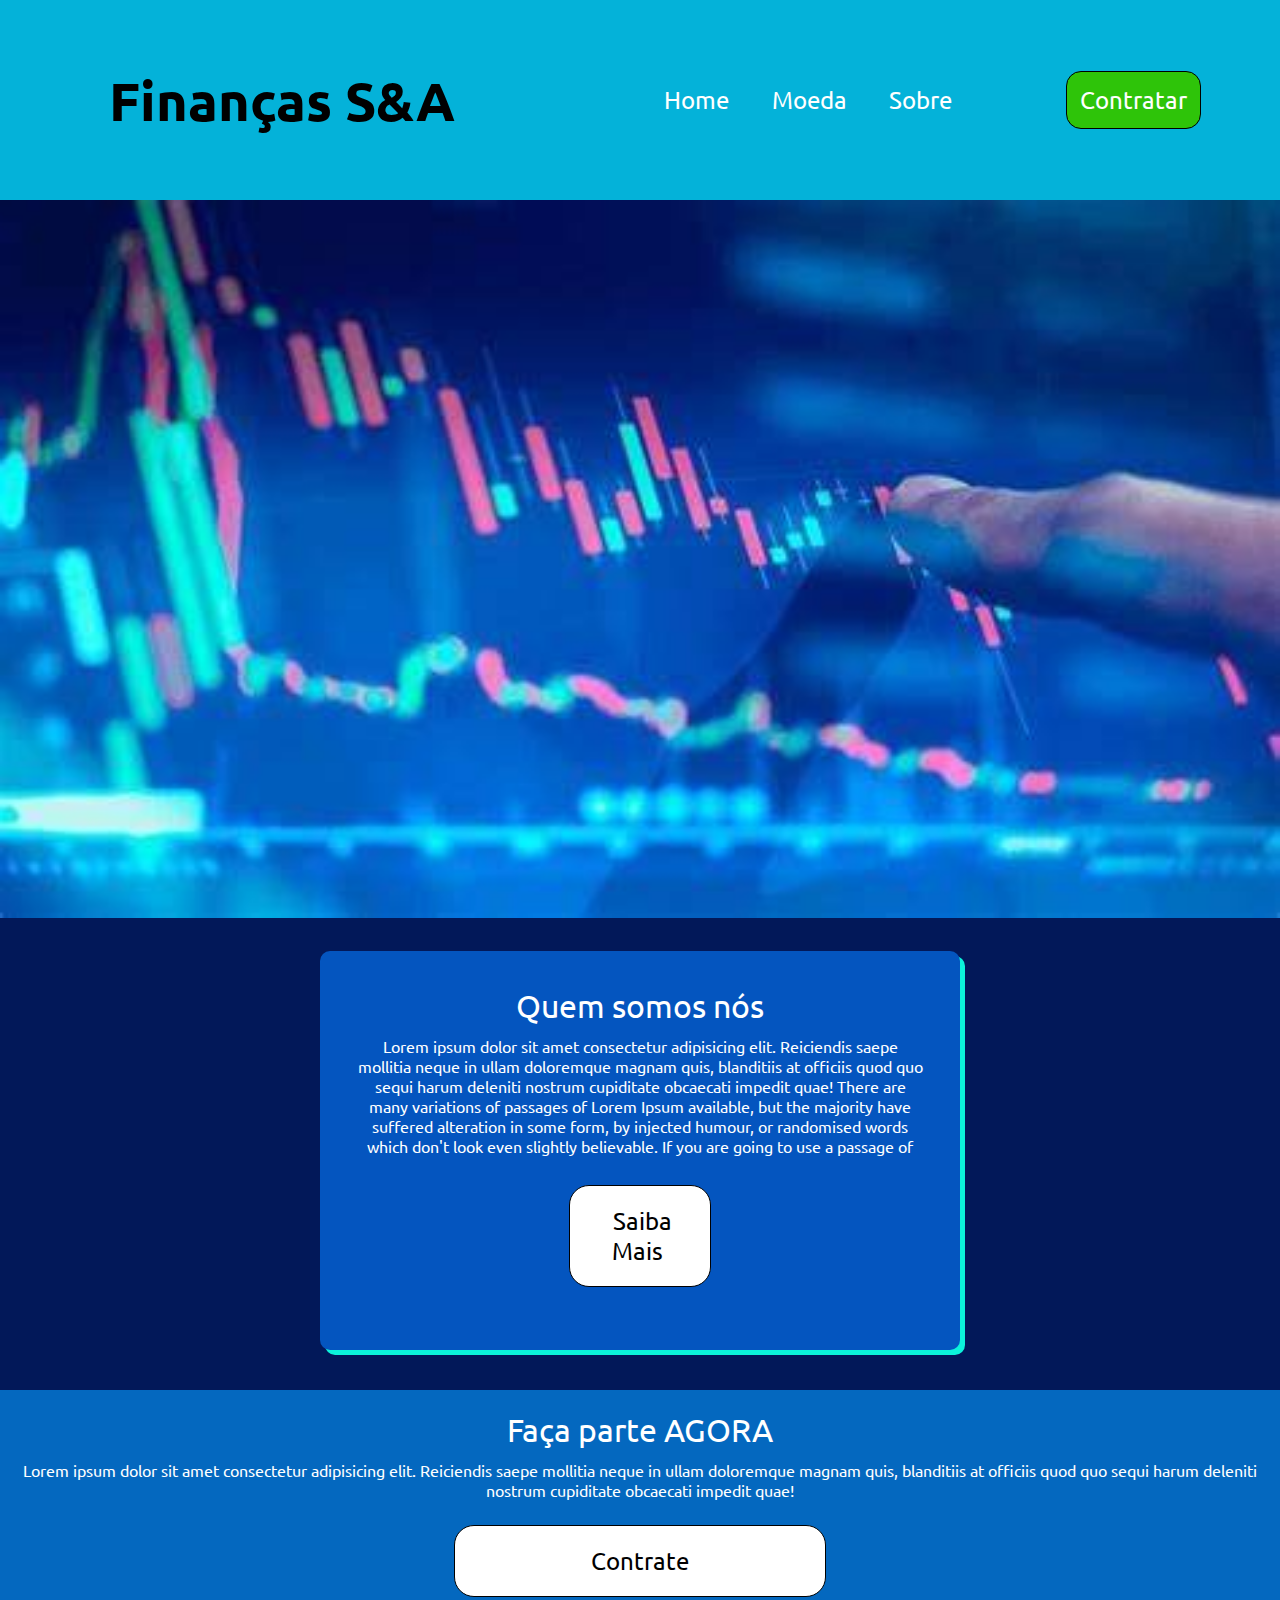
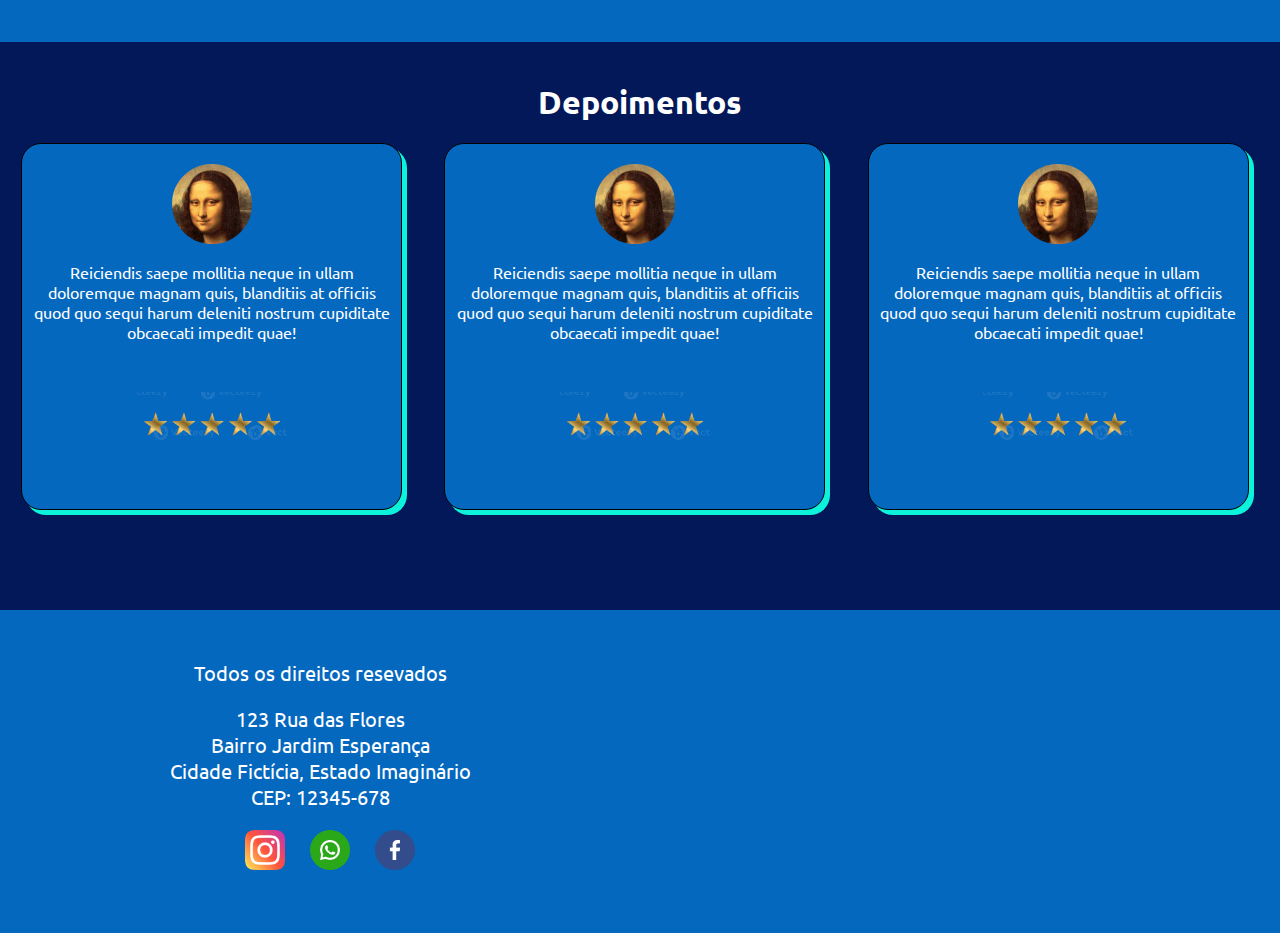
<file: index.html>
<!DOCTYPE html>
<html lang="pt-br">
<head>
    <meta charset="UTF-8">
    <meta name="viewport" content="width=device-width, initial-scale=1.0">
    <link rel="stylesheet" href="assets/css/style.css">
    <link rel="preconnect" href="https://fonts.googleapis.com">
    <link rel="preconnect" href="https://fonts.gstatic.com" crossorigin>
    <link href="https://fonts.googleapis.com/css2?family=Ubuntu&display=swap" rel="stylesheet">
    <title>Document</title>
</head>
<body>
    <section>
        <header>
                <div class="logo-box">
                    <h1 class="logo" href="index.html">Finanças S&A</h1>
                </div><!--logo-box-->
            <div class="menu">
                <a href="index.html">Home</a>
                <a href="moeda.html">Moeda</a>
                <a href="sobre.html">Sobre</a>
            </div><!--menu-->
            <div class="button">
                    <a href="cadrastro.html">Contratar</a>
            </div><!--button-->
        </header>
    </section>
    <img src="assets/img/OIP.jpg" alt="">
        <main>
            <div class="quem">
                <div id="conteudo" class="conteudo1">
                    <h1>Quem somos nós</h1>
                    <p>Lorem ipsum dolor sit amet consectetur adipisicing elit. Reiciendis saepe mollitia neque in ullam doloremque magnam quis, blanditiis at officiis quod quo sequi harum deleniti nostrum cupiditate obcaecati impedit quae!
                    
                    There are many variations of passages of Lorem Ipsum available, but the majority have suffered alteration in some form, by injected humour, or randomised words which don't look even slightly believable. If you are going to use a passage of 
                    </p>
                <div class = "saiba" >
                    <a href="sobre.html">Saiba Mais</a>
                </div><!--saiba-->
                </div><!--conteudo1-->
            </div><!--quem-->
        </main>
    </section>
    <section>
        <div class="contrate">
            <h1>Faça parte AGORA</h1>
            <p>Lorem ipsum dolor sit amet consectetur adipisicing elit. Reiciendis saepe mollitia neque in ullam doloremque magnam quis, blanditiis at officiis quod quo sequi harum deleniti nostrum cupiditate obcaecati impedit quae!
             </p>
        <div class="contrate-2">
            <a href="cadrastro.html">Contrate</a>
        </div><!--contrate-2-->
            </div>
        </div><!--contrate-->
    </section>
    <section class="section-depoimento">
        <h1>Depoimentos</h1>
        <div class="depoimentos">
            <div class="depoimento-single">
                <img class="rosto" src="assets/img/rosto2.png">
                <p>Reiciendis saepe mollitia neque in ullam doloremque magnam quis, blanditiis at officiis quod quo sequi harum deleniti nostrum cupiditate obcaecati impedit quae!</p>
                <img class="estrela" src="assets/img/five-stars-rating-icon-png.webp">
            </div><!--depoimento-single-->
            <div class="depoimento-single">
                <img class="rosto" src="assets/img/rosto2.png">
                <p>Reiciendis saepe mollitia neque in ullam doloremque magnam quis, blanditiis at officiis quod quo sequi harum deleniti nostrum cupiditate obcaecati impedit quae!</p>
                <img class="estrela" src="assets/img/five-stars-rating-icon-png.webp">
            </div><!--depoimento-single-->
            <div class="depoimento-single">
                <img class="rosto" src="assets/img/rosto2.png">
                <p>Reiciendis saepe mollitia neque in ullam doloremque magnam quis, blanditiis at officiis quod quo sequi harum deleniti nostrum cupiditate obcaecati impedit quae!</p>
                <img class="estrela" src="assets/img/five-stars-rating-icon-png.webp">
            </div><!--depoimento-single-->
        </div><!--depoimento-->
    </section><!--section-depoimento-->
    <section>
        <footer class="footer">
            <div class="direitos">
                <p>Todos os direitos resevados</p>
                <p>
                    123 Rua das Flores<br>
                    Bairro Jardim Esperança<br>
                    Cidade Fictícia, Estado Imaginário<br>
                    CEP: 12345-678
                   
                </p>
                <img src="assets/img/instagram.png" alt="">
                <img src="assets/img/whatsapp.png" alt="">
                <img src="assets/img/facebook.png" alt="">
            </div>
            <div class="div-mapa">
               
                <iframe class="mapa" src="https://www.google.com/maps/embed?pb=!1m18!1m12!1m3!1d3958.2494403070264!2d-35.87809155198427!3d-7.212360591231671!2m3!1f0!2f0!3f0!3m2!1i1024!2i768!4f13.1!3m3!1m2!1s0x7ac1fabeef67453%3A0xe8b345bc34aba887!2sR.%20Dr.%20Raif%20Ramalho%2C%2060%20-%20Jardim%20Tavares%2C%20Campina%20Grande%20-%20PB%2C%2058402-025!5e0!3m2!1spt-BR!2sbr!4v1694981838675!5m2!1spt-BR!2sbr" width="600" height="450" style="border:0;" allowfullscreen="" loading="lazy" referrerpolicy="no-referrer-when-downgrade"></iframe>
                
            </div>
        </footer>
    </section>
</body>
</html>
</file>
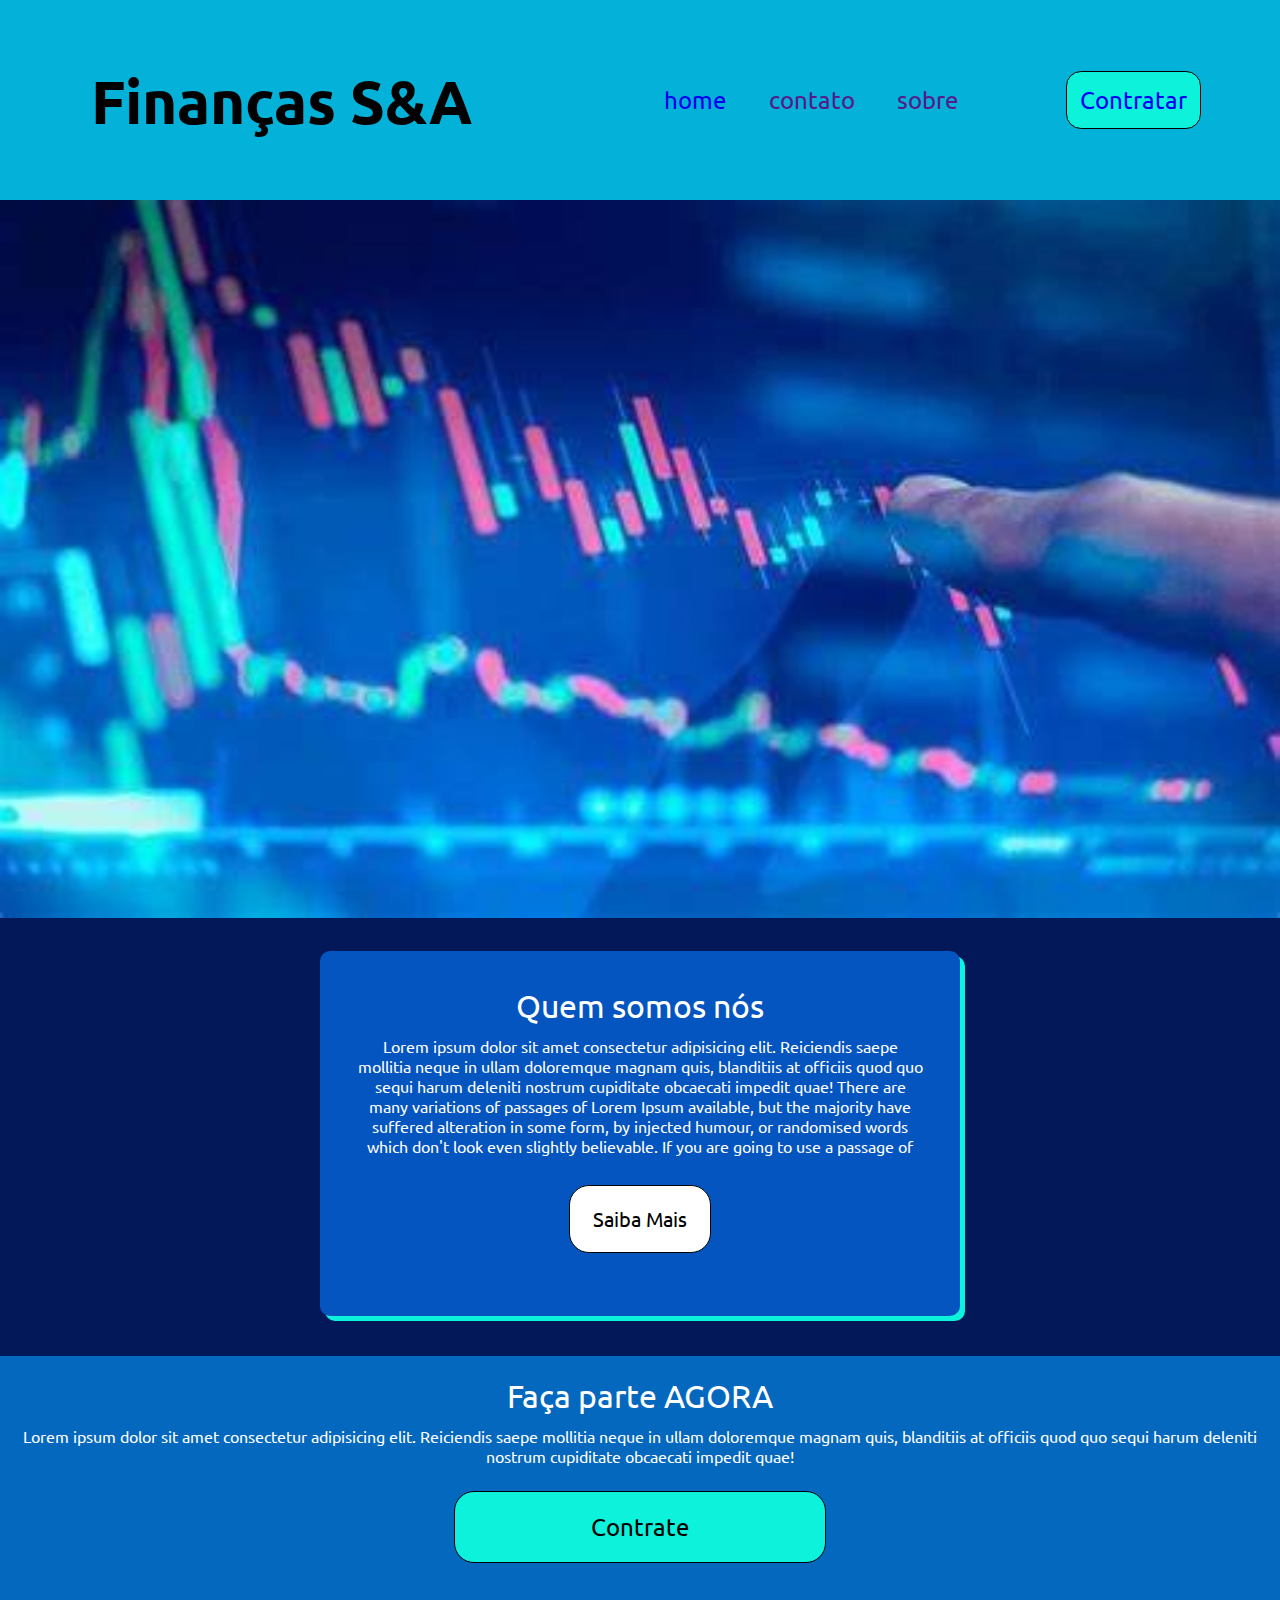
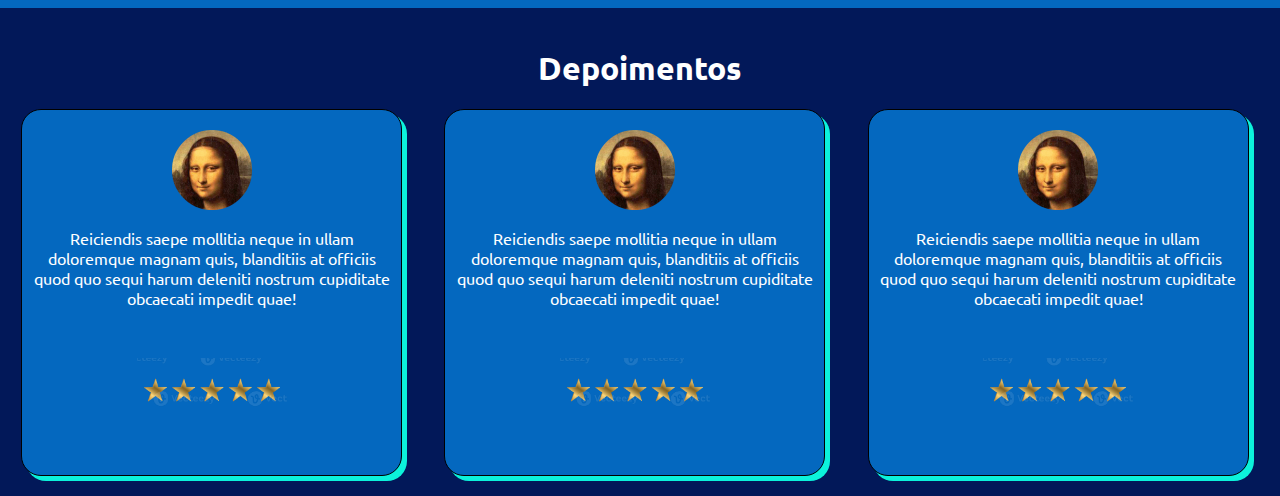
<file: financaS-A-main/fi/index.html>
<!DOCTYPE html>
<html lang="en">
<head>
    <meta charset="UTF-8">
    <meta name="viewport" content="width=device-width, initial-scale=1.0">
    <link rel="stylesheet" href="assets/css/style.css">
    <link rel="preconnect" href="https://fonts.googleapis.com">
    <link rel="preconnect" href="https://fonts.gstatic.com" crossorigin>
    <link href="https://fonts.googleapis.com/css2?family=Ubuntu&display=swap" rel="stylesheet">
    <title>Document</title>
</head>
<body>
    <section>
        <header>
                <div class="logo-box">
                    <h1 class="logo">Finanças S&A</h1>
                </div><!--logo-box-->
            <div class="menu">
                <a href="index.html">home</a>
                <a href="">contato</a>
                <a href="">sobre</a>
            </div><!--menu-->
            <div class="button">
                    <a href="contato.html">Contratar</a>
            </div><!--button-->
        </header>
    </section>
    <img src="assets/img/OIP.jpg" alt="">
        <main>
            <div class="quem">
                <div id="conteudo" class="conteudo1">
                    <h1>Quem somos nós</h1>
                    <p>Lorem ipsum dolor sit amet consectetur adipisicing elit. Reiciendis saepe mollitia neque in ullam doloremque magnam quis, blanditiis at officiis quod quo sequi harum deleniti nostrum cupiditate obcaecati impedit quae!
                    
                    There are many variations of passages of Lorem Ipsum available, but the majority have suffered alteration in some form, by injected humour, or randomised words which don't look even slightly believable. If you are going to use a passage of 
                    </p>
                <div class = "saiba">
                    Saiba Mais
                </div><!--saiba-->
                </div><!--conteudo1-->
            </div><!--quem-->
        </main>
    </section>
    <section>
        <div class="contrate">
            <h1>Faça parte AGORA</h1>
            <p>Lorem ipsum dolor sit amet consectetur adipisicing elit. Reiciendis saepe mollitia neque in ullam doloremque magnam quis, blanditiis at officiis quod quo sequi harum deleniti nostrum cupiditate obcaecati impedit quae!
             </p>
        <div class="contrate-2">
            <a>Contrate</a>
        </div><!--contrate-2-->
            </div>
        </div><!--contrate-->
    </section>
    <section class="section-depoimento">
        <h1>Depoimentos</h1>
        <div class="depoimentos">
            <div class="depoimento-single">
                <img class="rosto" src="assets/img/rosto2.png">
                <p>Reiciendis saepe mollitia neque in ullam doloremque magnam quis, blanditiis at officiis quod quo sequi harum deleniti nostrum cupiditate obcaecati impedit quae!</p>
                <img class="estrela" src="assets/img/five-stars-rating-icon-png.webp">
            </div><!--depoimento-single-->
            <div class="depoimento-single">
                <img class="rosto" src="assets/img/rosto2.png">
                <p>Reiciendis saepe mollitia neque in ullam doloremque magnam quis, blanditiis at officiis quod quo sequi harum deleniti nostrum cupiditate obcaecati impedit quae!</p>
                <img class="estrela" src="assets/img/five-stars-rating-icon-png.webp">
            </div><!--depoimento-single-->
            <div class="depoimento-single">
                <img class="rosto" src="assets/img/rosto2.png">
                <p>Reiciendis saepe mollitia neque in ullam doloremque magnam quis, blanditiis at officiis quod quo sequi harum deleniti nostrum cupiditate obcaecati impedit quae!</p>
                <img class="estrela" src="assets/img/five-stars-rating-icon-png.webp">
            </div><!--depoimento-single-->
        </div><!--depoimento-->
    </section><!--section-depoimento-->
    <section>
        <footer>

        </footer>
    </section>
</body>
</html>
</file>
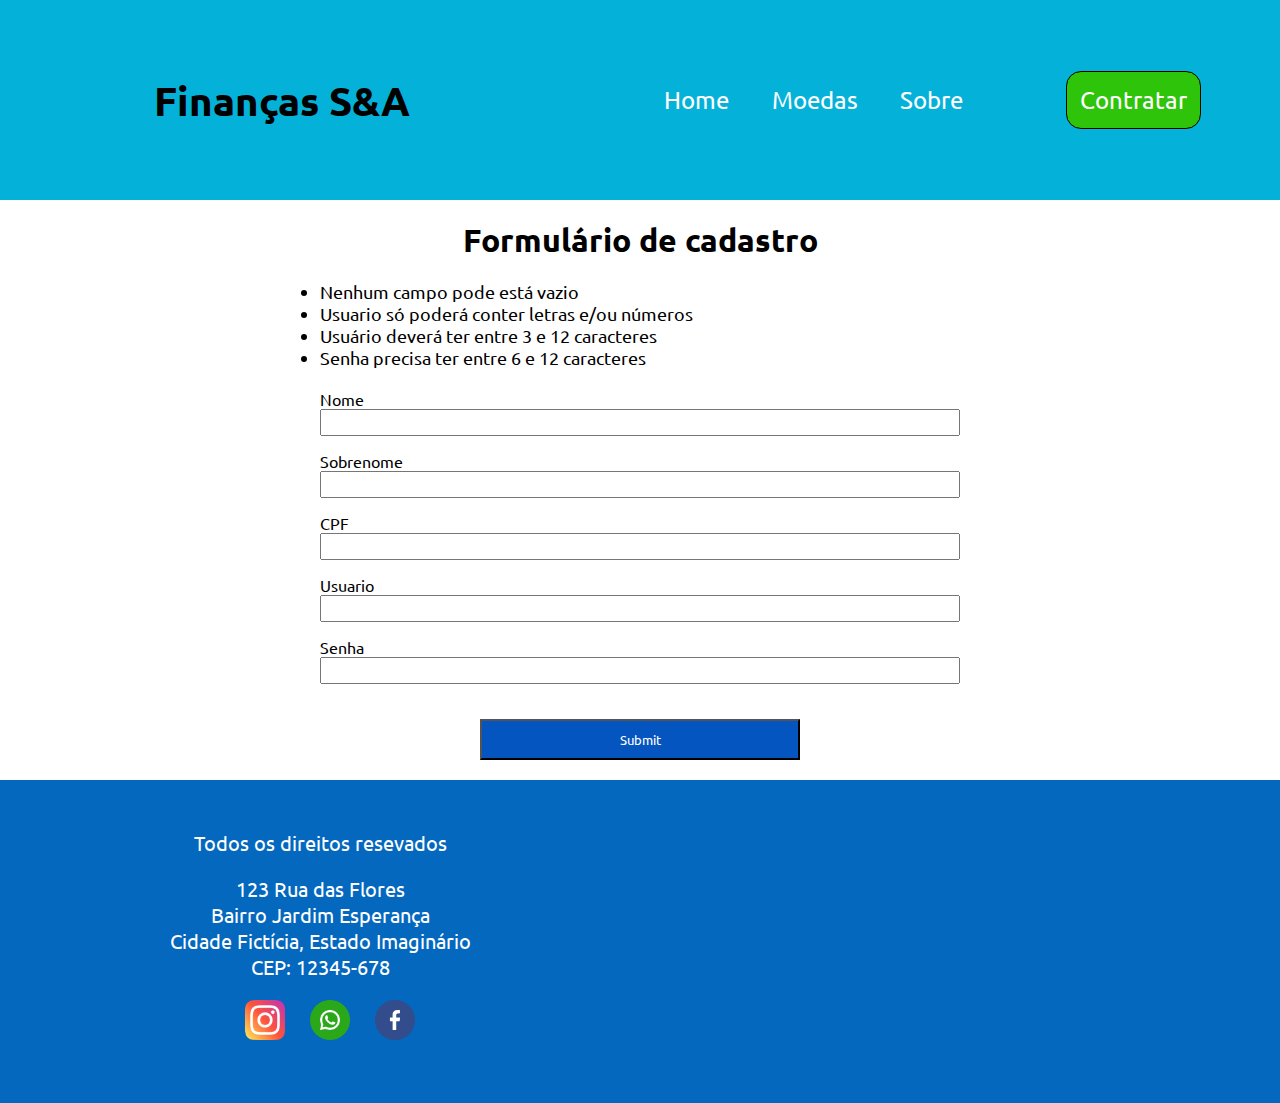
<file: cadrastro.html>
<!DOCTYPE html>
<html lang="pt-br">
<head>
    <meta charset="UTF-8">
    <meta name="viewport" content="width=device-width, initial-scale=1.0">
    <link rel="stylesheet" href="./assets/css/cadastro.css">
    <link href="https://fonts.googleapis.com/css2?family=Ubuntu&display=swap" rel="stylesheet">
    <title>Document</title>
</head>
<body >
    <header>
        <div class="logo-box">
            <h1 class="logo" href="index.html">Finanças S&A</h1>
        </div><!--logo-box-->
        <div class="menu">
            <a href="index.html">Home</a>
            <a href="moeda.html">Moedas</a>
            <a href="sobre.html">Sobre</a>
        </div><!--menu-->
        <div class="button">
                <a href="cadrastro.html">Contratar</a>
        </div><!--button-->
    </header>
    <main>
        <h1>Formulário de cadastro</h1>
        <ul>
            <li>Nenhum campo pode está vazio</li>
            <li>Usuario só poderá conter letras e/ou números</li>
            <li>Usuário deverá ter entre 3 e 12 caracteres</li>
            <li>Senha precisa ter entre 6 e 12 caracteres</li>
        </ul>
        <form action="/" method="post" class="form">
            <label>Nome</label>
            <input type="text" class="name valid">
            <label>Sobrenome</label>
            <input type="text" class="last-name valid">
            <label>CPF</label>
            <input type="text" class="cpf valid">
            <label>Usuario</label>
            <input type="text" class="user valid">
            <label>Senha</label>
            <input type="password" class="password valid">
            <button type="submit" class="submit">Submit</button>
            
            <script src="./assets/js/validaCPF.js"></script>
            <script src="./assets/js/main.js"></script>

        </form>
    </main>
    <section>
        <footer class="footer">
            <div class="direitos">
                <p>Todos os direitos resevados</p>
                <p>
                    123 Rua das Flores<br>
                    Bairro Jardim Esperança<br>
                    Cidade Fictícia, Estado Imaginário<br>
                    CEP: 12345-678
                   
                </p>
                <img src="assets/img/instagram.png" alt="">
                <img src="assets/img/whatsapp.png" alt="">
                <img src="assets/img/facebook.png" alt="">
            </div>
            <div class="div-mapa">
               
                <iframe class="mapa" src="https://www.google.com/maps/embed?pb=!1m18!1m12!1m3!1d3958.2494403070264!2d-35.87809155198427!3d-7.212360591231671!2m3!1f0!2f0!3f0!3m2!1i1024!2i768!4f13.1!3m3!1m2!1s0x7ac1fabeef67453%3A0xe8b345bc34aba887!2sR.%20Dr.%20Raif%20Ramalho%2C%2060%20-%20Jardim%20Tavares%2C%20Campina%20Grande%20-%20PB%2C%2058402-025!5e0!3m2!1spt-BR!2sbr!4v1694981838675!5m2!1spt-BR!2sbr" width="600" height="450" style="border:0;" allowfullscreen="" loading="lazy" referrerpolicy="no-referrer-when-downgrade"></iframe>
                
            </div>
        </footer>
</body>
</html>
</file>
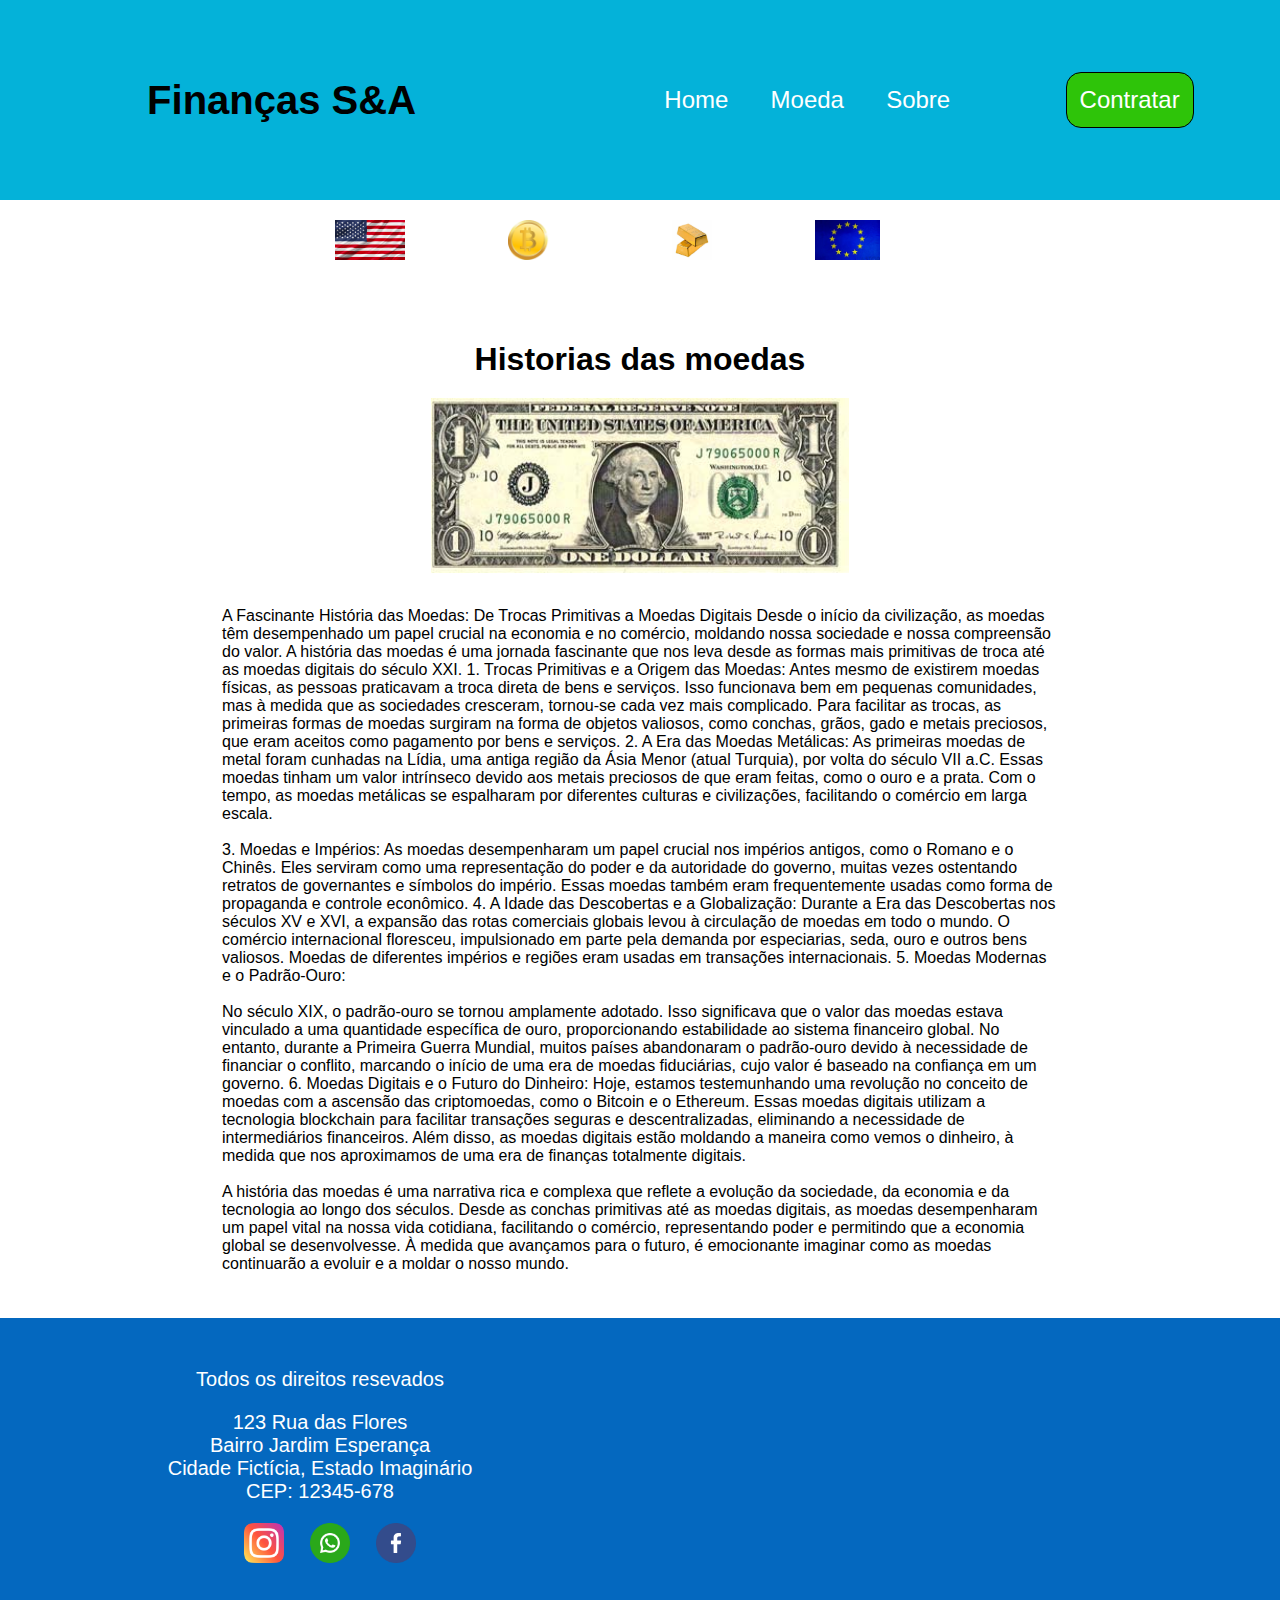
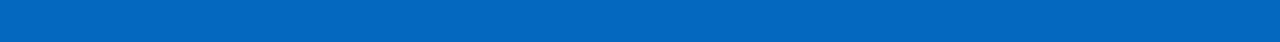
<file: moeda.html>
<!DOCTYPE html>
<html lang="en">
<head>
    <meta charset="UTF-8">
    <meta name="viewport" content="width=device-width, initial-scale=1.0">
    <link rel="stylesheet" href="./assets/css/contato.css">
    <title>Document</title>
</head>
<body>
    <header>
        <div class="logo-box">
            <h1 class="logo" href="index.html">Finanças S&A</h1>
        </div><!--logo-box-->
        <div class="menu">
            <a href="index.html">Home</a>
            <a href="moeda.html">Moeda</a>
            <a href="sobre.html">Sobre</a>
        </div><!--menu-->
        <div class="button">
                <a href="cadrastro.html">Contratar</a>
        </div><!--button-->
    </header>
    <main>
        <section class="conteiner">
            <div class="valor">
                <div class="valor-single">
                    <img src="assets/img/usa.jpg" alt="" class="bandeira">
                    <a href="https://dolarhoje.com/" class="dolar-hoje-button moeda" data-currency="dolar" target="_blank" title="Cotação do Dólar Hoje">Dólar Hoje</a><script async src="//dolarhoje-widgets.s3.amazonaws.com/button.js"></script>
                </div>
                <div class="valor-single">
                    <img src="assets/img/bitcoin.png" alt="" class="bandeira">
                    <a href="https://dolarhoje.com/bitcoin-hoje/" class="dolar-hoje-button" data-currency="bitcoin" target="_blank" title="Cotação do Bitcoin Hoje">Bitcoin Hoje</a><script async src="//dolarhoje-widgets.s3.amazonaws.com/button.js" charset="utf-8"></script>
                </div>
                <div class="valor-single">
                    <img src="assets/img/ouro.jpeg" alt="" class="bandeira">
                    <a href="https://dolarhoje.com/ouro-hoje/" class="dolar-hoje-button" data-currency="ouro" target="_blank" title="Cotação do Ouro Hoje">Ouro Hoje</a><script async src="//dolarhoje-widgets.s3.amazonaws.com/button.js" charset="utf-8"></script>
                </div>
                <div class="valor-single">
                    <img src="assets/img/uniao eurpoeia.jpeg" alt="" class="bandeira">
                    <a href="https://dolarhoje.com/euro-hoje/" class="dolar-hoje-button" data-currency="euro" target="_blank" title="Cotação do Euro Hoje">Euro Hoje</a><script async src="//dolarhoje-widgets.s3.amazonaws.com/button.js" charset="utf-8"></script>
                </div>
            </div>
        </section>
           
            <div class="historia">
                <h1>Historias das moedas</h1>
                <div class="moeda-conteiner"><img src="assets/img/moeda3.jpeg" class="moeda" alt=""></div>
                <p>A Fascinante História das Moedas: De Trocas Primitivas a Moedas Digitais
                    Desde o início da civilização, as moedas têm desempenhado um papel crucial na economia e no comércio, moldando nossa sociedade e nossa compreensão do valor. A história das moedas é uma jornada fascinante que nos leva desde as formas mais primitivas de troca até as moedas digitais do século XXI.
                
                    1. Trocas Primitivas e a Origem das Moedas:
                
                    Antes mesmo de existirem moedas físicas, as pessoas praticavam a troca direta de bens e serviços. Isso funcionava bem em pequenas comunidades, mas à medida que as sociedades cresceram, tornou-se cada vez mais complicado. Para facilitar as trocas, as primeiras formas de moedas surgiram na forma de objetos valiosos, como conchas, grãos, gado e metais preciosos, que eram aceitos como pagamento por bens e serviços.
                
                    2. A Era das Moedas Metálicas:
                
                    As primeiras moedas de metal foram cunhadas na Lídia, uma antiga região da Ásia Menor (atual Turquia), por volta do século VII a.C. Essas moedas tinham um valor intrínseco devido aos metais preciosos de que eram feitas, como o ouro e a prata. Com o tempo, as moedas metálicas se espalharam por diferentes culturas e civilizações, facilitando o comércio em larga escala.<br><br>
                
                    3. Moedas e Impérios:
                
                    As moedas desempenharam um papel crucial nos impérios antigos, como o Romano e o Chinês. Eles serviram como uma representação do poder e da autoridade do governo, muitas vezes ostentando retratos de governantes e símbolos do império. Essas moedas também eram frequentemente usadas como forma de propaganda e controle econômico.
                
                    4. A Idade das Descobertas e a Globalização:
                
                    Durante a Era das Descobertas nos séculos XV e XVI, a expansão das rotas comerciais globais levou à circulação de moedas em todo o mundo. O comércio internacional floresceu, impulsionado em parte pela demanda por especiarias, seda, ouro e outros bens valiosos. Moedas de diferentes impérios e regiões eram usadas em transações internacionais.
                
                    5. Moedas Modernas e o Padrão-Ouro:<br><br>
                
                    No século XIX, o padrão-ouro se tornou amplamente adotado. Isso significava que o valor das moedas estava vinculado a uma quantidade específica de ouro, proporcionando estabilidade ao sistema financeiro global. No entanto, durante a Primeira Guerra Mundial, muitos países abandonaram o padrão-ouro devido à necessidade de financiar o conflito, marcando o início de uma era de moedas fiduciárias, cujo valor é baseado na confiança em um governo.
                
                    6. Moedas Digitais e o Futuro do Dinheiro:
                
                    Hoje, estamos testemunhando uma revolução no conceito de moedas com a ascensão das criptomoedas, como o Bitcoin e o Ethereum. Essas moedas digitais utilizam a tecnologia blockchain para facilitar transações seguras e descentralizadas, eliminando a necessidade de intermediários financeiros. Além disso, as moedas digitais estão moldando a maneira como vemos o dinheiro, à medida que nos aproximamos de uma era de finanças totalmente digitais. <br><br>
                
                    A história das moedas é uma narrativa rica e complexa que reflete a evolução da sociedade, da economia e da tecnologia ao longo dos séculos. Desde as conchas primitivas até as moedas digitais, as moedas desempenharam um papel vital na nossa vida cotidiana, facilitando o comércio, representando poder e permitindo que a economia global se desenvolvesse. À medida que avançamos para o futuro, é emocionante imaginar como as moedas continuarão a evoluir e a moldar o nosso mundo.</p>
            </div>
        </section>
    </main>
    <section>
        <footer class="footer">
            <div class="direitos">
                <p>Todos os direitos resevados</p>
                <p>
                    123 Rua das Flores<br>
                    Bairro Jardim Esperança<br>
                    Cidade Fictícia, Estado Imaginário<br>
                    CEP: 12345-678
                   
                </p>
                <img src="assets/img/instagram.png" alt="">
                <img src="assets/img/whatsapp.png" alt="">
                <img src="assets/img/facebook.png" alt="">
            </div>
            <div class="div-mapa">
               
                <iframe class="mapa" src="https://www.google.com/maps/embed?pb=!1m18!1m12!1m3!1d3958.2494403070264!2d-35.87809155198427!3d-7.212360591231671!2m3!1f0!2f0!3f0!3m2!1i1024!2i768!4f13.1!3m3!1m2!1s0x7ac1fabeef67453%3A0xe8b345bc34aba887!2sR.%20Dr.%20Raif%20Ramalho%2C%2060%20-%20Jardim%20Tavares%2C%20Campina%20Grande%20-%20PB%2C%2058402-025!5e0!3m2!1spt-BR!2sbr!4v1694981838675!5m2!1spt-BR!2sbr" width="600" height="450" style="border:0;" allowfullscreen="" loading="lazy" referrerpolicy="no-referrer-when-downgrade"></iframe>
                
            </div>
        </footer>
</body>
</html>
</file>
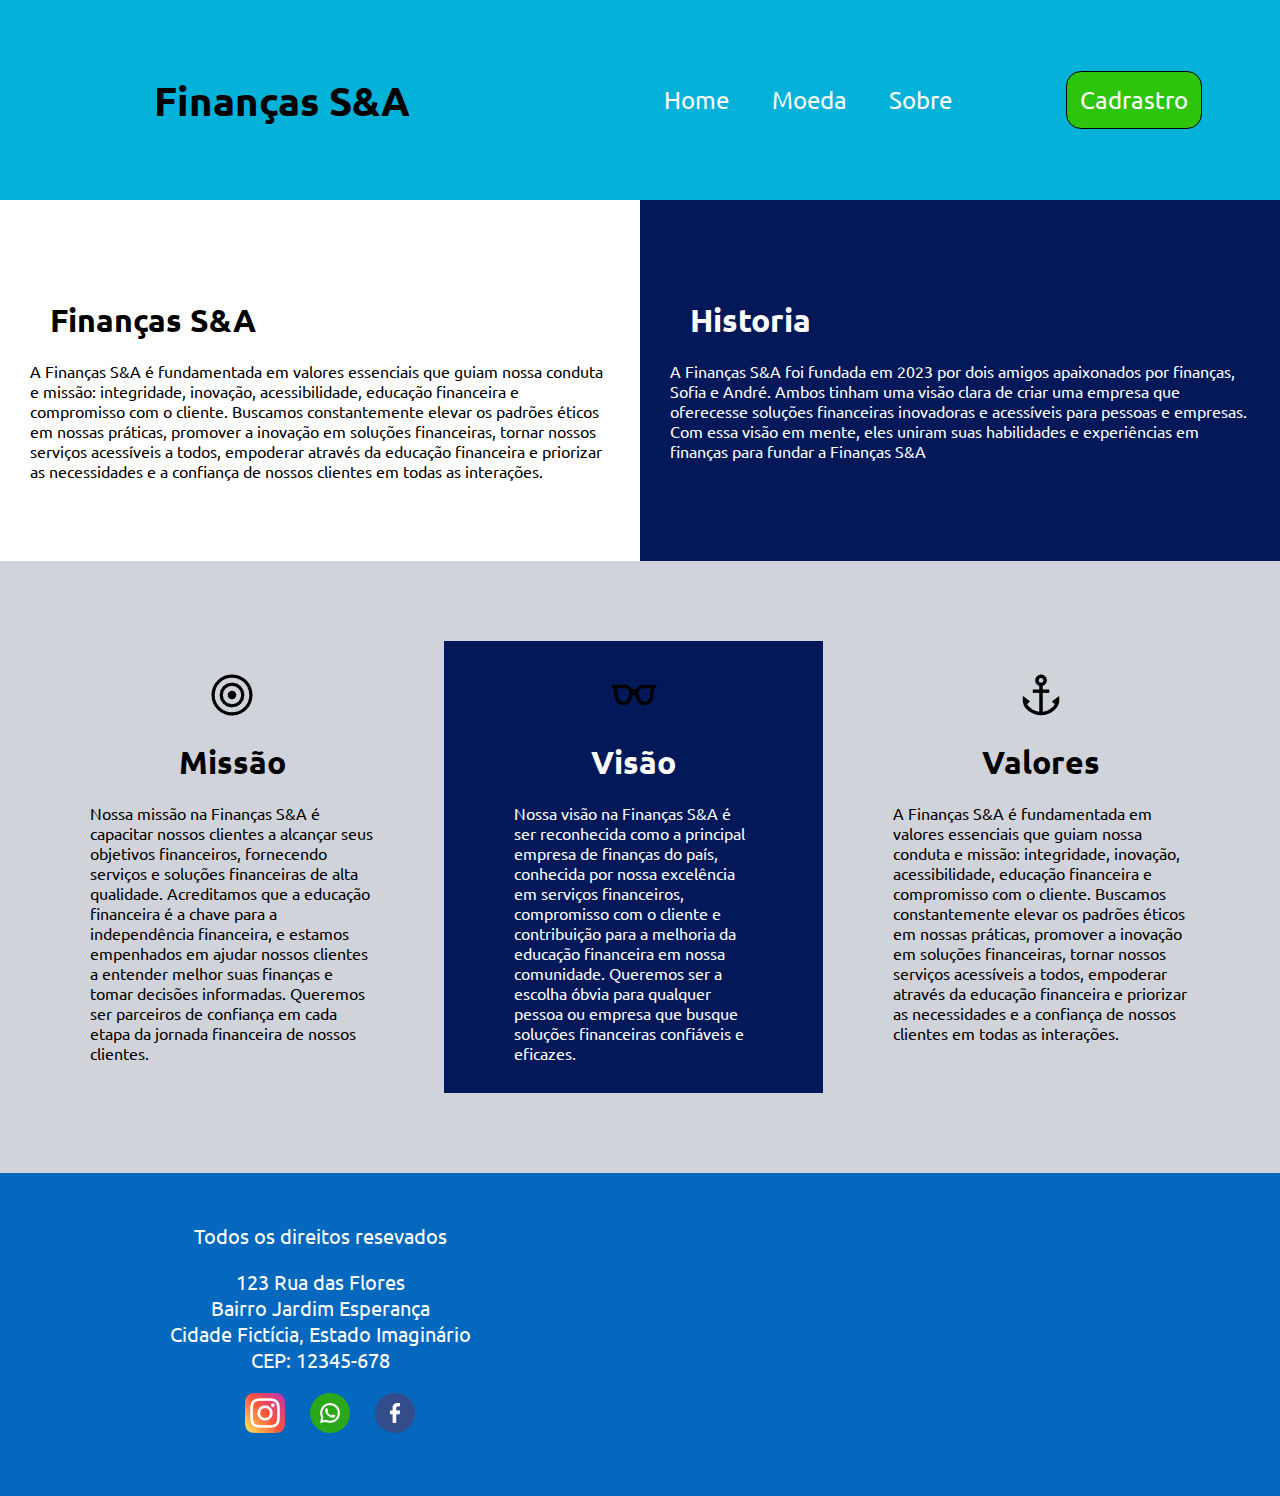
<file: sobre.html>
<!DOCTYPE html>
<html lang="en">
<head>
    <meta charset="UTF-8">
    <meta name="viewport" content="width=device-width, initial-scale=1.0">
    <link rel="stylesheet" href="./assets/css/sobre.css">
    <link rel="stylesheet" href="https://fonts.googleapis.com/css2?family=Material+Symbols+Outlined:opsz,wght,FILL,GRAD@40,500,0,0" />
    <link href="https://fonts.googleapis.com/css2?family=Ubuntu&display=swap" rel="stylesheet">
    <title>Document</title>
</head>
<body>
    <header>
        <div class="logo-box">
            <h1 class="logo" href="index.html">Finanças S&A</h1>
        </div><!--logo-box-->
        <div class="menu">
            <a href="index.html">Home</a>
            <a href="moeda.html">Moeda</a>
            <a href="sobre.html">Sobre</a>
        </div><!--menu-->
        <div class="button">
                <a href="cadrastro.html">Cadrastro</a>
        </div><!--button-->
    </header>
    <main>
        <section class="consteins-1">
            
            <div class="empresa">
                <h1>Finanças S&A</h1>
                <p>
                    A Finanças S&A é fundamentada em valores essenciais que guiam nossa conduta e missão: integridade, inovação, acessibilidade, educação financeira e compromisso com o cliente. Buscamos constantemente elevar os padrões éticos em nossas práticas, promover a inovação em soluções financeiras, tornar nossos serviços acessíveis a todos, empoderar através da educação financeira e priorizar as necessidades e a confiança de nossos clientes em todas as interações. </p>
            </div>
            <div class="historia">
               <h1>Historia</h1>
                <p>
                    A Finanças S&A foi fundada em 2023 por dois amigos apaixonados por finanças, Sofia e André. Ambos tinham uma visão clara de criar uma empresa que oferecesse soluções financeiras inovadoras e acessíveis para pessoas e empresas. Com essa visão em mente, eles uniram suas habilidades e experiências em finanças para fundar a Finanças S&A </p>
            </div>
        </section>
        <section class="consteins-2">
            
            <div class="missão box">
                <div class="icons">
                    <img src="./assets/img/misão.png" alt="">
                </div>
                <h1>Missão</h1>
                <p>
                    Nossa missão na Finanças S&A é capacitar nossos clientes a alcançar seus objetivos financeiros, fornecendo serviços e soluções financeiras de alta qualidade. Acreditamos que a educação financeira é a chave para a independência financeira, e estamos empenhados em ajudar nossos clientes a entender melhor suas finanças e tomar decisões informadas. Queremos ser parceiros de confiança em cada etapa da jornada financeira de nossos clientes. </p>
            </div>
            <div class="visao box">
                <div class="icons">
                    <img src="./assets/img/visao.png" alt="">
                </div>
               <h1>Visão</h1>
                <p>
                    Nossa visão na Finanças S&A é ser reconhecida como a principal empresa de finanças do país, conhecida por nossa excelência em serviços financeiros, compromisso com o cliente e contribuição para a melhoria da educação financeira em nossa comunidade. Queremos ser a escolha óbvia para qualquer pessoa ou empresa que busque soluções financeiras confiáveis e eficazes.</p>
                 </div>
            <div class="valores box">
                <div class="icons">
                    <img src="./assets/img/valores.png" alt="">
                </div>
                <h1>Valores</h1>
                 <p>
                    A Finanças S&A é fundamentada em valores essenciais que guiam nossa conduta e missão: integridade, inovação, acessibilidade, educação financeira e compromisso com o cliente. Buscamos constantemente elevar os padrões éticos em nossas práticas, promover a inovação em soluções financeiras, tornar nossos serviços acessíveis a todos, empoderar através da educação financeira e priorizar as necessidades e a confiança de nossos clientes em todas as interações. </p>
             </div>
        </section>
        </section>
    </main>
    <section>
        <footer class="footer">
            <div class="direitos">
                <p>Todos os direitos resevados</p>
                <p>
                    123 Rua das Flores<br>
                    Bairro Jardim Esperança<br>
                    Cidade Fictícia, Estado Imaginário<br>
                    CEP: 12345-678
                   
                </p>
                <img src="assets/img/instagram.png" alt="">
                <img src="assets/img/whatsapp.png" alt="">
                <img src="assets/img/facebook.png" alt="">
            </div>
            <div class="div-mapa">
               
                <iframe class="mapa" src="https://www.google.com/maps/embed?pb=!1m18!1m12!1m3!1d3958.2494403070264!2d-35.87809155198427!3d-7.212360591231671!2m3!1f0!2f0!3f0!3m2!1i1024!2i768!4f13.1!3m3!1m2!1s0x7ac1fabeef67453%3A0xe8b345bc34aba887!2sR.%20Dr.%20Raif%20Ramalho%2C%2060%20-%20Jardim%20Tavares%2C%20Campina%20Grande%20-%20PB%2C%2058402-025!5e0!3m2!1spt-BR!2sbr!4v1694981838675!5m2!1spt-BR!2sbr" width="600" height="450" style="border:0;" allowfullscreen="" loading="lazy" referrerpolicy="no-referrer-when-downgrade"></iframe>
                
            </div>
        </footer>
</body>
</html>
</file>
<file: assets/css/style.css>
:root{
    --primario:#021859;
    --header:#04B2D9;
    --button:#0CF2DB;
    --caixa:#0455BF;
    --meio:#0468BF;
    --button-1:#2ec409;
}
*{
  padding: 0;
  margin: 0;
  box-sizing: border-box;  
  font-family: 'Ubuntu', sans-serif;
}
body{
    background-color: var(--primario);
}
header{
    background-color:var(--header) ;
    width: 100%;
    height: 200px;
    display: flex;
    text-align: center;
    align-items: center;
}
.logo-box{
    width: 44%;
    font-size: 27px;
}
.menu{
    width: 33%;
    font-size: 20px;
    display:flex;
    margin-left: 80px;
    text-align: right;
}
a{
    margin:0 5%;
    text-align:right;
    text-decoration:none;
    font-size: 24px;
    color: white;
}
.button{
    background-color: var(--button-1);
    border-radius: 15px;
    text-decoration: none;
    border: 1px solid black;
    text-align: center; 
    padding:13px;
    display: flex;
    justify-content: center;
    align-items: center
        }
img {
    width: 100%;
}
.button:hover{
    border: 1px solid orange;
}
a:hover{
    border-bottom: 3px solid orange;
}
#conteudo>h1{
    margin-bottom: 10px;
    font-weight: normal;
}
#conteudo{
    color: white;
    background-color:var(--caixa);
    width: 50%;
    text-align: center;
    align-items: center;
    margin: 30px auto;
    padding: 35px;
    border-radius: 10px;
    box-shadow:5px 5px var(--button);

}
.saiba{
    margin:5%  auto;
    background-color: white;
    color: black;
    width: 25%;
    padding:20px 23px;
    border-radius: 20px;
    border: 1px solid black;
    font-size: 20px;
    
}
.saiba a{
    color: black;
}
.contrate{
    width: 100%;
    margin: 40px auto;
    background-color:var(--meio);
    text-align: center;
    color: white;
    padding:20px;

}
.contrate > h1{
    margin-bottom: 10px;
    font-weight: normal;
}
.contrate-2{
    margin: 2% auto;
    background-color: white;
    color: black;
    width: 30%;
    padding:20px 23px;
    border-radius: 20px;
    border: 1px solid black;
    font-size: 20px;
}
.contrate-2 a {
    color: black;
}
.section-depoimento{
    text-align: center;
    color: white;
    padding-bottom: 80px;
}
.depoimentos{
    display: flex;
    padding:20px 0;
    margin-right: 10px;

}
.depoimento-single{
    background-color: var(--meio);
    padding: 20px 10px 0 10px;
    border: 1px solid black;
    width: 30%;
    margin: auto;
    color:white;
    border-radius: 20px;
    box-shadow:5px 5px var(--button);
}
.rosto{
    max-width: 80px;
    max-height: 80px;
    margin-bottom:15px;
}
.estrela{
    max-width: 150px;
    margin-top: 50px;
    margin-bottom: 50px;
}
.depoimento-single:hover{
    box-shadow: none;
}
.footer{
    display: flex;
    background-color:var(--meio);
    color: white;
    padding-top: 20px;
}
.div-mapa{
    width: 50%;
}
.mapa{
    width:50%;
    max-height: 300px;
}
.direitos{
    width: 50%;
    text-align: center;
    font-size: 20px;
    margin-top: 30px;
}
.direitos p{
    margin-bottom: 20px;
}
.direitos img{
    max-width: 40px;
    margin-left: 20px;
}
@media screen and (max-width:680px){
 header{
     display: block;
    
 }
 .logo-box{
    width: 100%;
    margin-bottom: 15px;
 }
 .menu{
    width: 100%;
    margin: 0 auto ;
    padding: 0 ;

    text-align: center;
    
 }
 .menu a{
    margin:15px auto;
 }
    .depoimentos{
    display: block;
    text-align: center;
    }

 .depoimento-single{
    width: 70%;
    margin: 20%;
 
 }

 .quem{
    width: 100%;
    text-align: center;

 }

 .saiba{
    width: 50%;

 }

 #conteudo{
    width: 70%;
    

 }
 .contrate-2{
    width: 50%;
    text-align: center;
 }

 
 


}
</file>
<file: financaS-A-main/fi/assets/css/style.css>
:root{
    --primario:#021859;
    --header:#04B2D9;
    --button:#0CF2DB;
    --caixa:#0455BF;
    --meio:#0468BF;
}
*{
  padding: 0;
  margin: 0;
  box-sizing: border-box;  
  font-family: 'Ubuntu', sans-serif;
}
body{
    background-color: var(--primario);
}
header{
    background-color:var(--header) ;
    width: 100%;
    height: 200px;
    display: flex;
    text-align: center;
    align-items: center;
}
.logo-box{
    width: 44%;
    font-size: 30px;
}
.menu{
    width: 33%;
    font-size: 20px;
    display:flex;
    margin-left: 80px;
    text-align: right;
}
a{
    margin:0 5%;
    text-align:right;
    text-decoration:none;
    font-size: 24px;
}
.button{
    background-color: var(--button);
    border-radius: 15px;
    text-decoration: none;
    border: 1px solid black;
    text-align: center; 
    padding:13px;
    display: flex;
    justify-content: center;
    align-items: center
        }
img {
    width: 100%;
}
.button:hover{
    border: 1px solid orange;
}
a:hover{
    border-bottom: 3px solid orange;
}
#conteudo>h1{
    margin-bottom: 10px;
    font-weight: normal;
}
#conteudo{
    color: white;
    background-color:var(--caixa);
    width: 50%;
    text-align: center;
    align-items: center;
    margin: 30px auto;
    padding: 35px;
    border-radius: 10px;
    box-shadow:5px 5px var(--button);

}
.saiba{
    margin:5%  auto;
    background-color: white;
    color: black;
    width: 25%;
    padding:20px 23px;
    border-radius: 20px;
    border: 1px solid black;
    font-size: 20px;
    
}
.contrate{
    width: 100%;
    margin: 40px auto;
    background-color:var(--meio);
    text-align: center;
    color: white;
    padding:20px;

}
.contrate > h1{
    margin-bottom: 10px;
    font-weight: normal;
}
.contrate-2{
    margin: 2% auto;
    background-color: var(--button);
    color: black;
    width: 30%;
    padding:20px 23px;
    border-radius: 20px;
    border: 1px solid black;
    font-size: 20px;
}
.section-depoimento{
    text-align: center;
    color: white;
}
.depoimentos{
    display: flex;
    padding:20px 0;
    margin-right: 10px;

}
.depoimento-single{
    background-color: var(--meio);
    padding: 20px 10px 0 10px;
    border: 1px solid black;
    width: 30%;
    margin: auto;
    color:white;
    border-radius: 20px;
    box-shadow:5px 5px var(--button);
}
.rosto{
    max-width: 80px;
    max-height: 80px;
    margin-bottom:15px;
}
.estrela{
    max-width: 150px;
    margin-top: 50px;
    margin-bottom: 50px;
}
.depoimento-single:hover{
    box-shadow: none;
}
@media screen and (max-width:380px){
 header{
     display: block;
    
 }
 .logo-box{
    width: 100%;
    margin-bottom: 15px;
 }
 .menu{
    width: 100%;
    margin: 0 auto ;
    padding: 0 ;

    text-align: center;
    
 }
 .menu a{
    margin:15px auto;
 }
    .depoimentos{
    display: block;
    text-align: center;
    }

 .depoimento-single{
    width: 70%;
    margin: 20%;
 
 }

 .quem{
    width: 100%;
    text-align: center;

 }

 .saiba{
    width: 50%;

 }

 #conteudo{
    width: 70%;
    

 }
 .contrate-2{
    width: 50%;
    text-align: center;
 }

 
 


}
</file>
<file: assets/css/cadastro.css>
:root{
    --primario:#021859;
    --header:#04B2D9;
    --button:#0CF2DB;
    --caixa:#0455BF;
    --meio:#0468BF;
    --button-1:#2ec409;
}
*{
  padding: 0;
  margin: 0;
  box-sizing: border-box;  
  font-family: 'Ubuntu', sans-serif;
}
body{
    background-color: white;
}
header{
    background-color:var(--header) ;
    width: 100%;
    height: 200px;
    display: flex;
    text-align: center;
    align-items: center;
}
.logo-box{
    width: 44%;
    font-size: 20px;
}
.menu{
    width: 33%;
    font-size: 20px;
    display:flex;
    margin-left: 80px;
    text-align: right;
}
a{
    margin:0 5%;
    text-align:right;
    text-decoration:none;
    font-size: 24px;
    color:white
}
.button{
    background-color: var(--button-1);
    border-radius: 15px;
    text-decoration: none;
    border: 1px solid black;
    text-align: center; 
    padding:13px;
    display: flex;
    justify-content: center;
    align-items: center
        }
ul{
    width: 50%;
    margin: auto;
    font-size: 18px;
}
.button:hover{
    border: 1px solid orange;
}
a:hover{
    border-bottom: 3px solid orange;
}
form{
    width: 50%;
    margin:20px auto;
    
}
h1{
    text-align: center;
    margin: 20px;
}
input{
    width: 100%;
    padding: 3px 5px;
    margin-bottom: 15px;
}
button{
    display: flex;
    align-items: center;
    justify-content: center;
    width: 50%;
    margin: 20px auto;
    background-color: var(--caixa);
    padding: 10px;
    color: white;

}
.err{
    font-size: 12px;
    margin-bottom: 8px;
    color:red
}
.footer{
    display: flex;
    background-color:var(--meio);
    color: white;
    padding-top: 20px;
}
.div-mapa{
    width: 50%;
}
.mapa{
    width:50%;
    max-height: 300px;
}
.direitos{
    width: 50%;
    text-align: center;
    font-size: 20px;
    margin-top: 30px;
}
.direitos p{
    margin-bottom: 20px;
}
.direitos img{
    max-width: 40px;
    margin-left: 20px;
}
@media screen and (max-width:680px){
  
    header{
        display: block;
       padding-top: 2px;
       margin-bottom: 50px;
    }
    .logo-box{
       width: 100%;
       margin-bottom: 15px;
    }
    .menu{
       width: 100%;
       margin: 0 auto ;
       padding: 0 ;
   
       text-align: center;
       
    }
    .menu a{
       margin:15px auto;
    }
}
</file>
<file: assets/css/contato.css>
:root{
    --primario:#021859;
    --header:#04B2D9;
    --button:#0CF2DB;
    --caixa:#0455BF;
    --meio:#0468BF;
    --button-1:#2ec409;
}
*{
  padding: 0;
  margin: 0;
  box-sizing: border-box;  
  font-family: 'Ubuntu', sans-serif;
}
body{
    background-color: white;
}
header{
    background-color:var(--header) ;
    width: 100%;
    height: 200px;
    display: flex;
    text-align: center;
    align-items: center;
}
.logo-box{
    width: 44%;
    font-size: 20px;
}
.menu{
    width: 33%;
    font-size: 20px;
    display:flex;
    margin-left: 80px;
    text-align: right;
}
a{
    margin:0 5%;
    text-align:right;
    text-decoration:none;
    font-size: 24px;
    color:white
}
.button{
    background-color: var(--button-1);
    border-radius: 15px;
    text-decoration: none;
    border: 1px solid black;
    text-align: center; 
    padding:13px;
    display: flex;
    justify-content: center;
    align-items: center
        }
ul{
    width: 50%;
    margin: auto;
    font-size: 18px;
}
.button:hover{
    border: 1px solid orange;
}
a:hover{
    border-bottom: 3px solid orange;
}
.conteiner{
    width: 100%;
    margin: auto;
}
.valor{
    width: 50%;
    margin: auto;
    display: flex;
    
}
.valor-single{
    justify-content: center;
    display: flex;
    padding: 20px;
}
.bandeira{
    max-height: 40px;
    
}
.moeda-conteiner{
    text-align: center;
}
.moeda{
    width: 50%;
}
.historia{
    padding: 30px;
    width: 70%;
    margin: 15px auto;
    
}
.historia p{
    margin-top: 30px;
}
.historia h1{
    text-align: center;
    margin-bottom: 20px;
}

.footer{
    display: flex;
    background-color:var(--meio);
    color: white;
    padding-top: 20px;
}
.div-mapa{
    width: 50%;
}
.mapa{
    width:50%;
    max-height: 300px;
}
.direitos{
    width: 50%;
    text-align: center;
    font-size: 20px;
    margin-top: 30px;
}
.direitos p{
    margin-bottom: 20px;
}
.direitos img{
    max-width: 40px;
    margin-left: 20px;
}
@media screen and (max-width:680px){
  
    header{
        display: block;
       padding-top: 2px;
       margin-bottom: 50px;
    }
    .logo-box{
       width: 100%;
       margin-bottom: 15px;
    }
    .menu{
       width: 100%;
       margin: 0 auto ;
       padding: 0 ;
   
       text-align: center;
       
    }
    .menu a{
       margin:15px auto;
    }
}
</file>
<file: assets/css/sobre.css>
:root{
    --primario:#021859;
    --header:#04B2D9;
    --button:#0CF2DB;
    --caixa:#0455BF;
    --meio:#0468BF;
    --button-1:#2ec409;
}
*{
  padding: 0;
  margin: 0;
  box-sizing: border-box;  
  font-family: 'Ubuntu', sans-serif;
}
body{
    background-color: white;
}
header{
    background-color:var(--header) ;
    width: 100%;
    height: 200px;
    display: flex;
    text-align: center;
    align-items: center;
}
.logo-box{
    width: 44%;
    font-size: 20px;
}
.menu{
    width: 33%;
    font-size: 20px;
    display:flex;
    margin-left: 80px;
    text-align: right;
}
a{
    margin:0 5%;
    text-align:right;
    text-decoration:none;
    font-size: 24px;
    color:white;
}
.button{
    background-color: var(--button-1);
    border-radius: 15px;
    text-decoration: none;
    border: 1px solid black;
    text-align: center; 
    padding:13px;
    display: flex;
    justify-content: center;
    align-items: center;
   
        }

h1{
    text-align: center;
    margin: 20px;
}
input{
    width: 100%;
    padding: 3px 5px;
    margin-bottom: 15px;
}
button{
    display: flex;
    align-items: center;
    justify-content: center;
    width: 50%;
    margin: 20px auto;
    background-color: var(--button);
    padding: 10px;

}
.button:hover{
    border: 1px solid orange;
}
a:hover{
    border-bottom: 3px solid orange;
}
.consteins-1{
    display: flex;
}
.empresa{
    padding: 80px 30px;
    width: 50%;
}
.empresa h1{
    text-align: left;
}
.historia h1{
    text-align: left;
}
.historia{
    width: 50%;
    padding: 80px 30px;
    color: white;
    background:#021859;
}
.consteins-2{
    display: flex;
    padding: 80px 20px;
    background: #d1d3da;
    
}

.missao{
    display: block;
    text-align: center;
}
.icons{
 text-align: center;

}
.visao{
    background-color: #021859;
    color: white;
}
.box{
    padding: 30px 70px;
}
.footer{
    display: flex;
    background-color:var(--meio);
    color: white;
    padding-top: 20px;
}
.div-mapa{
    width: 50%;
}
.mapa{
    width:50%;
    max-height: 300px;
}
.direitos{
    width: 50%;
    text-align: center;
    font-size: 20px;
    margin-top: 30px;
}
.direitos p{
    margin-bottom: 20px;
}
.direitos img{
    max-width: 40px;
    margin-left: 20px;
}



@media screen and (max-width:680px){
  
    header{
        display: block;
       padding-top: 2px;
       margin-bottom: 50px;
    }
    .logo-box{
       width: 100%;
       margin-bottom: 15px;
    }
    .menu{
       width: 100%;
       margin: 0 auto ;
       padding: 0 ;
   
       text-align: center;
       
    }
    .menu a{
       margin:15px auto;
    }
    .consteins-2{
        display: block;
    }
}
</file>
